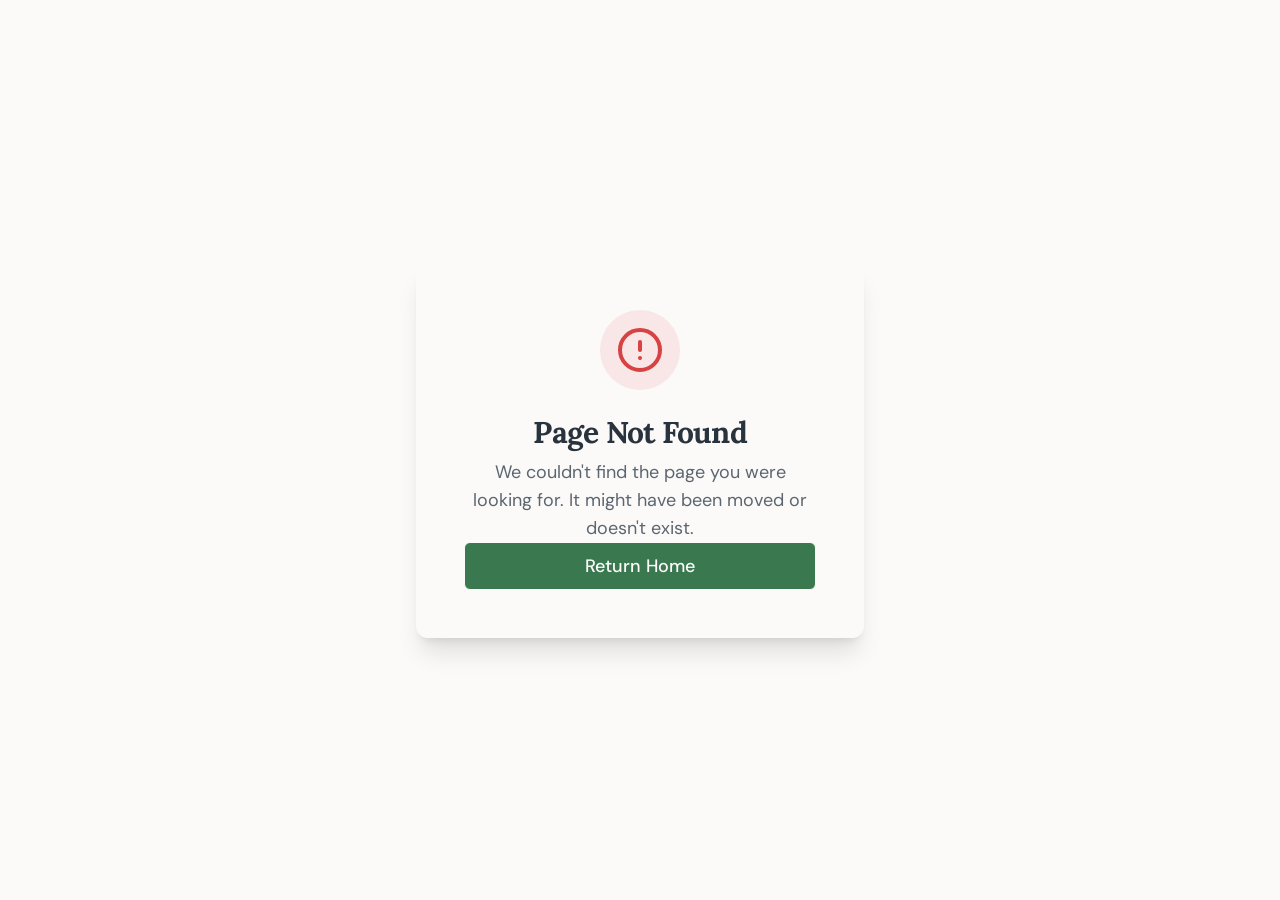
<file: index.html>
<!DOCTYPE html>
<html lang="en">
  <head>
    <meta charset="UTF-8" />
    <meta name="viewport" content="width=device-width, initial-scale=1.0, maximum-scale=1" />
    <title>Rai Helping Hands - Sooke, BC | Vancouver Island</title>
    <meta name="description" content="Rai Helping Hands is a private household company in Sooke, BC helping elderly, single parents, and anyone in need. Elderly care, transportation, grocery delivery, meal preparation, and more at affordable rates." />
    <link rel="icon" type="image/svg+xml" href="/favicon.svg" />
    <link rel="icon" type="image/png" href="/favicon.png" sizes="128x128" />
    <link rel="preconnect" href="https://fonts.googleapis.com">
    <link rel="preconnect" href="https://fonts.gstatic.com" crossorigin>
    <link href="https://fonts.googleapis.com/css2?family=Architects+Daughter&family=DM+Sans:ital,opsz,wght@0,9..40,100..1000;1,9..40,100..1000&family=Fira+Code:wght@300..700&family=Geist+Mono:wght@100..900&family=Geist:wght@100..900&family=IBM+Plex+Mono:ital,wght@0,100;0,200;0,300;0,400;0,500;0,600;0,700;1,100;1,200;1,300;1,400;1,500;1,600;1,700&family=IBM+Plex+Sans:ital,wght@0,100..700;1,100..700&family=Inter:ital,opsz,wght@0,14..32,100..900;1,14..32,100..900&family=JetBrains+Mono:ital,wght@0,100..800;1,100..800&family=Libre+Baskerville:ital,wght@0,400;0,700;1,400&family=Lora:ital,wght@0,400..700;1,400..700&family=Merriweather:ital,opsz,wght@0,18..144,300..900;1,18..144,300..900&family=Montserrat:ital,wght@0,100..900;1,100..900&family=Open+Sans:ital,wght@0,300..800;1,300..800&family=Outfit:wght@100..900&family=Oxanium:wght@200..800&family=Playfair+Display:ital,wght@0,400..900;1,400..900&family=Plus+Jakarta+Sans:ital,wght@0,200..800;1,200..800&family=Poppins:ital,wght@0,100;0,200;0,300;0,400;0,500;0,600;0,700;0,800;0,900;1,100;1,200;1,300;1,400;1,500;1,600;1,700;1,800;1,900&family=Roboto+Mono:ital,wght@0,100..700;1,100..700&family=Roboto:ital,wght@0,100..900;1,100..900&family=Source+Code+Pro:ital,wght@0,200..900;1,200..900&family=Source+Serif+4:ital,opsz,wght@0,8..60,200..900;1,8..60,200..900&family=Space+Grotesk:wght@300..700&family=Space+Mono:ital,wght@0,400;0,700;1,400;1,700&display=swap" rel="stylesheet">
    <script>
      (function() {
        var p = window.location.search.match(/[?&]p=([^&]*)/);
        if (p) {
          window.history.replaceState(null, null,
            decodeURIComponent(p[1]) +
            (window.location.search.match(/[?&]h=([^&]*)/) ? '#' + decodeURIComponent(window.location.search.match(/[?&]h=([^&]*)/)[1]) : '') +
            window.location.hash
          );
        }
      })();
    </script>
    <script type="module" crossorigin src="/assets/index-Dgj1zfbB.js"></script>
    <link rel="stylesheet" crossorigin href="/assets/index-D-sVWIKh.css">
  </head>
  <body>
    <div id="root"></div>
  </body>
</html>
</file>
<file: assets/index-D-sVWIKh.css>
@import"https://fonts.googleapis.com/css2?family=DM+Sans:opsz,wght@9..40,400;500;600;700&family=Lora:ital,wght@0,400;0,500;0,600;0,700;1,400&display=swap";*,:before,:after{--tw-border-spacing-x: 0;--tw-border-spacing-y: 0;--tw-translate-x: 0;--tw-translate-y: 0;--tw-rotate: 0;--tw-skew-x: 0;--tw-skew-y: 0;--tw-scale-x: 1;--tw-scale-y: 1;--tw-pan-x: ;--tw-pan-y: ;--tw-pinch-zoom: ;--tw-scroll-snap-strictness: proximity;--tw-gradient-from-position: ;--tw-gradient-via-position: ;--tw-gradient-to-position: ;--tw-ordinal: ;--tw-slashed-zero: ;--tw-numeric-figure: ;--tw-numeric-spacing: ;--tw-numeric-fraction: ;--tw-ring-inset: ;--tw-ring-offset-width: 0px;--tw-ring-offset-color: #fff;--tw-ring-color: rgb(59 130 246 / .5);--tw-ring-offset-shadow: 0 0 #0000;--tw-ring-shadow: 0 0 #0000;--tw-shadow: 0 0 #0000;--tw-shadow-colored: 0 0 #0000;--tw-blur: ;--tw-brightness: ;--tw-contrast: ;--tw-grayscale: ;--tw-hue-rotate: ;--tw-invert: ;--tw-saturate: ;--tw-sepia: ;--tw-drop-shadow: ;--tw-backdrop-blur: ;--tw-backdrop-brightness: ;--tw-backdrop-contrast: ;--tw-backdrop-grayscale: ;--tw-backdrop-hue-rotate: ;--tw-backdrop-invert: ;--tw-backdrop-opacity: ;--tw-backdrop-saturate: ;--tw-backdrop-sepia: ;--tw-contain-size: ;--tw-contain-layout: ;--tw-contain-paint: ;--tw-contain-style: }::backdrop{--tw-border-spacing-x: 0;--tw-border-spacing-y: 0;--tw-translate-x: 0;--tw-translate-y: 0;--tw-rotate: 0;--tw-skew-x: 0;--tw-skew-y: 0;--tw-scale-x: 1;--tw-scale-y: 1;--tw-pan-x: ;--tw-pan-y: ;--tw-pinch-zoom: ;--tw-scroll-snap-strictness: proximity;--tw-gradient-from-position: ;--tw-gradient-via-position: ;--tw-gradient-to-position: ;--tw-ordinal: ;--tw-slashed-zero: ;--tw-numeric-figure: ;--tw-numeric-spacing: ;--tw-numeric-fraction: ;--tw-ring-inset: ;--tw-ring-offset-width: 0px;--tw-ring-offset-color: #fff;--tw-ring-color: rgb(59 130 246 / .5);--tw-ring-offset-shadow: 0 0 #0000;--tw-ring-shadow: 0 0 #0000;--tw-shadow: 0 0 #0000;--tw-shadow-colored: 0 0 #0000;--tw-blur: ;--tw-brightness: ;--tw-contrast: ;--tw-grayscale: ;--tw-hue-rotate: ;--tw-invert: ;--tw-saturate: ;--tw-sepia: ;--tw-drop-shadow: ;--tw-backdrop-blur: ;--tw-backdrop-brightness: ;--tw-backdrop-contrast: ;--tw-backdrop-grayscale: ;--tw-backdrop-hue-rotate: ;--tw-backdrop-invert: ;--tw-backdrop-opacity: ;--tw-backdrop-saturate: ;--tw-backdrop-sepia: ;--tw-contain-size: ;--tw-contain-layout: ;--tw-contain-paint: ;--tw-contain-style: }*,:before,:after{box-sizing:border-box;border-width:0;border-style:solid;border-color:#e5e7eb}:before,:after{--tw-content: ""}html,:host{line-height:1.5;-webkit-text-size-adjust:100%;-moz-tab-size:4;-o-tab-size:4;tab-size:4;font-family:var(--font-sans);font-feature-settings:normal;font-variation-settings:normal;-webkit-tap-highlight-color:transparent}body{margin:0;line-height:inherit}hr{height:0;color:inherit;border-top-width:1px}abbr:where([title]){-webkit-text-decoration:underline dotted;text-decoration:underline dotted}h1,h2,h3,h4,h5,h6{font-size:inherit;font-weight:inherit}a{color:inherit;text-decoration:inherit}b,strong{font-weight:bolder}code,kbd,samp,pre{font-family:var(--font-mono);font-feature-settings:normal;font-variation-settings:normal;font-size:1em}small{font-size:80%}sub,sup{font-size:75%;line-height:0;position:relative;vertical-align:baseline}sub{bottom:-.25em}sup{top:-.5em}table{text-indent:0;border-color:inherit;border-collapse:collapse}button,input,optgroup,select,textarea{font-family:inherit;font-feature-settings:inherit;font-variation-settings:inherit;font-size:100%;font-weight:inherit;line-height:inherit;letter-spacing:inherit;color:inherit;margin:0;padding:0}button,select{text-transform:none}button,input:where([type=button]),input:where([type=reset]),input:where([type=submit]){-webkit-appearance:button;background-color:transparent;background-image:none}:-moz-focusring{outline:auto}:-moz-ui-invalid{box-shadow:none}progress{vertical-align:baseline}::-webkit-inner-spin-button,::-webkit-outer-spin-button{height:auto}[type=search]{-webkit-appearance:textfield;outline-offset:-2px}::-webkit-search-decoration{-webkit-appearance:none}::-webkit-file-upload-button{-webkit-appearance:button;font:inherit}summary{display:list-item}blockquote,dl,dd,h1,h2,h3,h4,h5,h6,hr,figure,p,pre{margin:0}fieldset{margin:0;padding:0}legend{padding:0}ol,ul,menu{list-style:none;margin:0;padding:0}dialog{padding:0}textarea{resize:vertical}input::-moz-placeholder,textarea::-moz-placeholder{opacity:1;color:#9ca3af}input::placeholder,textarea::placeholder{opacity:1;color:#9ca3af}button,[role=button]{cursor:pointer}:disabled{cursor:default}img,svg,video,canvas,audio,iframe,embed,object{display:block;vertical-align:middle}img,video{max-width:100%;height:auto}[hidden]:where(:not([hidden=until-found])){display:none}*{--tw-border-opacity: 1;border-color:hsl(var(--border) / var(--tw-border-opacity, 1))}body{--tw-bg-opacity: 1;background-color:hsl(var(--background) / var(--tw-bg-opacity, 1));--tw-text-opacity: 1;color:hsl(var(--foreground) / var(--tw-text-opacity, 1));-webkit-font-smoothing:antialiased;-moz-osx-font-smoothing:grayscale;font-family:var(--font-body);font-size:18px;line-height:1.6}h1,h2,h3,h4,h5,h6{font-family:var(--font-display);font-weight:600;letter-spacing:-.025em;--tw-text-opacity: 1;color:hsl(var(--primary) / var(--tw-text-opacity, 1))}h1{font-size:2.25rem;line-height:2.5rem}@media(min-width:768px){h1{font-size:3rem;line-height:1}}@media(min-width:1024px){h1{font-size:3.75rem;line-height:1}}h2{font-size:1.875rem;line-height:2.25rem}@media(min-width:768px){h2{font-size:2.25rem;line-height:2.5rem}}h3{font-size:1.5rem;line-height:2rem}@media(min-width:768px){h3{font-size:1.875rem;line-height:2.25rem}}p{margin-bottom:1rem}.container{width:100%}@media(min-width:640px){.container{max-width:640px}}@media(min-width:768px){.container{max-width:768px}}@media(min-width:1024px){.container{max-width:1024px}}@media(min-width:1280px){.container{max-width:1280px}}@media(min-width:1536px){.container{max-width:1536px}}.sr-only{position:absolute;width:1px;height:1px;padding:0;margin:-1px;overflow:hidden;clip:rect(0,0,0,0);white-space:nowrap;border-width:0}.pointer-events-none{pointer-events:none}.pointer-events-auto{pointer-events:auto}.visible{visibility:visible}.invisible{visibility:hidden}.fixed{position:fixed}.absolute{position:absolute}.relative{position:relative}.sticky{position:sticky}.inset-0{inset:0}.inset-x-0{left:0;right:0}.inset-y-0{top:0;bottom:0}.-bottom-12{bottom:-3rem}.-bottom-8{bottom:-2rem}.-left-12{left:-3rem}.-right-12{right:-3rem}.-right-8{right:-2rem}.-top-12{top:-3rem}.bottom-0{bottom:0}.bottom-10{bottom:2.5rem}.left-0{left:0}.left-1{left:.25rem}.left-1\/2{left:50%}.left-10{left:2.5rem}.left-2{left:.5rem}.left-\[50\%\]{left:50%}.right-0{right:0}.right-1{right:.25rem}.right-10{right:2.5rem}.right-2{right:.5rem}.right-3{right:.75rem}.right-4{right:1rem}.top-0{top:0}.top-1\.5{top:.375rem}.top-1\/2{top:50%}.top-10{top:2.5rem}.top-2{top:.5rem}.top-3\.5{top:.875rem}.top-4{top:1rem}.top-\[1px\]{top:1px}.top-\[50\%\]{top:50%}.top-\[60\%\]{top:60%}.top-full{top:100%}.-z-10{z-index:-10}.z-10{z-index:10}.z-20{z-index:20}.z-50{z-index:50}.z-\[100\]{z-index:100}.z-\[1\]{z-index:1}.-mx-1{margin-left:-.25rem;margin-right:-.25rem}.mx-2{margin-left:.5rem;margin-right:.5rem}.mx-3\.5{margin-left:.875rem;margin-right:.875rem}.mx-auto{margin-left:auto;margin-right:auto}.my-0\.5{margin-top:.125rem;margin-bottom:.125rem}.my-1{margin-top:.25rem;margin-bottom:.25rem}.-mb-16{margin-bottom:-4rem}.-ml-16{margin-left:-4rem}.-ml-4{margin-left:-1rem}.-mr-16{margin-right:-4rem}.-mt-16{margin-top:-4rem}.-mt-20{margin-top:-5rem}.-mt-4{margin-top:-1rem}.mb-1{margin-bottom:.25rem}.mb-10{margin-bottom:2.5rem}.mb-12{margin-bottom:3rem}.mb-16{margin-bottom:4rem}.mb-2{margin-bottom:.5rem}.mb-4{margin-bottom:1rem}.mb-6{margin-bottom:1.5rem}.mb-8{margin-bottom:2rem}.ml-1{margin-left:.25rem}.ml-auto{margin-left:auto}.mr-2{margin-right:.5rem}.mr-3{margin-right:.75rem}.mt-1{margin-top:.25rem}.mt-1\.5{margin-top:.375rem}.mt-12{margin-top:3rem}.mt-16{margin-top:4rem}.mt-2{margin-top:.5rem}.mt-24{margin-top:6rem}.mt-4{margin-top:1rem}.mt-auto{margin-top:auto}.block{display:block}.flex{display:flex}.inline-flex{display:inline-flex}.table{display:table}.grid{display:grid}.hidden{display:none}.aspect-square{aspect-ratio:1 / 1}.aspect-video{aspect-ratio:16 / 9}.size-4{width:1rem;height:1rem}.h-1\.5{height:.375rem}.h-10{height:2.5rem}.h-11{height:2.75rem}.h-12{height:3rem}.h-14{height:3.5rem}.h-16{height:4rem}.h-2{height:.5rem}.h-2\.5{height:.625rem}.h-20{height:5rem}.h-3{height:.75rem}.h-3\.5{height:.875rem}.h-32{height:8rem}.h-4{height:1rem}.h-5{height:1.25rem}.h-6{height:1.5rem}.h-64{height:16rem}.h-7{height:1.75rem}.h-8{height:2rem}.h-9{height:2.25rem}.h-\[1px\]{height:1px}.h-\[var\(--radix-navigation-menu-viewport-height\)\]{height:var(--radix-navigation-menu-viewport-height)}.h-\[var\(--radix-select-trigger-height\)\]{height:var(--radix-select-trigger-height)}.h-auto{height:auto}.h-full{height:100%}.h-px{height:1px}.h-svh{height:100svh}.max-h-\[--radix-context-menu-content-available-height\]{max-height:var(--radix-context-menu-content-available-height)}.max-h-\[--radix-select-content-available-height\]{max-height:var(--radix-select-content-available-height)}.max-h-\[300px\]{max-height:300px}.max-h-\[var\(--radix-dropdown-menu-content-available-height\)\]{max-height:var(--radix-dropdown-menu-content-available-height)}.max-h-screen{max-height:100vh}.min-h-0{min-height:0px}.min-h-10{min-height:2.5rem}.min-h-8{min-height:2rem}.min-h-9{min-height:2.25rem}.min-h-\[160px\]{min-height:160px}.min-h-\[80px\]{min-height:80px}.min-h-screen{min-height:100vh}.min-h-svh{min-height:100svh}.w-0{width:0px}.w-1{width:.25rem}.w-10{width:2.5rem}.w-11{width:2.75rem}.w-12{width:3rem}.w-16{width:4rem}.w-2{width:.5rem}.w-2\.5{width:.625rem}.w-20{width:5rem}.w-3{width:.75rem}.w-3\.5{width:.875rem}.w-3\/4{width:75%}.w-32{width:8rem}.w-4{width:1rem}.w-5{width:1.25rem}.w-6{width:1.5rem}.w-64{width:16rem}.w-7{width:1.75rem}.w-72{width:18rem}.w-8{width:2rem}.w-9{width:2.25rem}.w-\[100px\]{width:100px}.w-\[1px\]{width:1px}.w-\[var\(--sidebar-width\)\]{width:var(--sidebar-width)}.w-auto{width:auto}.w-full{width:100%}.w-max{width:-moz-max-content;width:max-content}.w-px{width:1px}.min-w-0{min-width:0px}.min-w-10{min-width:2.5rem}.min-w-11{min-width:2.75rem}.min-w-5{min-width:1.25rem}.min-w-9{min-width:2.25rem}.min-w-\[12rem\]{min-width:12rem}.min-w-\[8rem\]{min-width:8rem}.min-w-\[var\(--radix-select-trigger-width\)\]{min-width:var(--radix-select-trigger-width)}.max-w-2xl{max-width:42rem}.max-w-3xl{max-width:48rem}.max-w-4xl{max-width:56rem}.max-w-\[var\(--skeleton-width\)\]{max-width:var(--skeleton-width)}.max-w-lg{max-width:32rem}.max-w-max{max-width:-moz-max-content;max-width:max-content}.max-w-md{max-width:28rem}.max-w-sm{max-width:24rem}.flex-1{flex:1 1 0%}.flex-shrink-0,.shrink-0{flex-shrink:0}.flex-grow,.grow{flex-grow:1}.grow-0{flex-grow:0}.basis-full{flex-basis:100%}.caption-bottom{caption-side:bottom}.border-collapse{border-collapse:collapse}.origin-\[--radix-context-menu-content-transform-origin\]{transform-origin:var(--radix-context-menu-content-transform-origin)}.origin-\[--radix-dropdown-menu-content-transform-origin\]{transform-origin:var(--radix-dropdown-menu-content-transform-origin)}.origin-\[--radix-hover-card-content-transform-origin\]{transform-origin:var(--radix-hover-card-content-transform-origin)}.origin-\[--radix-menubar-content-transform-origin\]{transform-origin:var(--radix-menubar-content-transform-origin)}.origin-\[--radix-popover-content-transform-origin\]{transform-origin:var(--radix-popover-content-transform-origin)}.origin-\[--radix-select-content-transform-origin\]{transform-origin:var(--radix-select-content-transform-origin)}.origin-\[--radix-tooltip-content-transform-origin\]{transform-origin:var(--radix-tooltip-content-transform-origin)}.-translate-x-1\/2{--tw-translate-x: -50%;transform:translate(var(--tw-translate-x),var(--tw-translate-y)) rotate(var(--tw-rotate)) skew(var(--tw-skew-x)) skewY(var(--tw-skew-y)) scaleX(var(--tw-scale-x)) scaleY(var(--tw-scale-y))}.-translate-x-px{--tw-translate-x: -1px;transform:translate(var(--tw-translate-x),var(--tw-translate-y)) rotate(var(--tw-rotate)) skew(var(--tw-skew-x)) skewY(var(--tw-skew-y)) scaleX(var(--tw-scale-x)) scaleY(var(--tw-scale-y))}.-translate-y-1\/2{--tw-translate-y: -50%;transform:translate(var(--tw-translate-x),var(--tw-translate-y)) rotate(var(--tw-rotate)) skew(var(--tw-skew-x)) skewY(var(--tw-skew-y)) scaleX(var(--tw-scale-x)) scaleY(var(--tw-scale-y))}.translate-x-\[-50\%\]{--tw-translate-x: -50%;transform:translate(var(--tw-translate-x),var(--tw-translate-y)) rotate(var(--tw-rotate)) skew(var(--tw-skew-x)) skewY(var(--tw-skew-y)) scaleX(var(--tw-scale-x)) scaleY(var(--tw-scale-y))}.translate-x-px{--tw-translate-x: 1px;transform:translate(var(--tw-translate-x),var(--tw-translate-y)) rotate(var(--tw-rotate)) skew(var(--tw-skew-x)) skewY(var(--tw-skew-y)) scaleX(var(--tw-scale-x)) scaleY(var(--tw-scale-y))}.translate-y-\[-50\%\]{--tw-translate-y: -50%;transform:translate(var(--tw-translate-x),var(--tw-translate-y)) rotate(var(--tw-rotate)) skew(var(--tw-skew-x)) skewY(var(--tw-skew-y)) scaleX(var(--tw-scale-x)) scaleY(var(--tw-scale-y))}.rotate-45{--tw-rotate: 45deg;transform:translate(var(--tw-translate-x),var(--tw-translate-y)) rotate(var(--tw-rotate)) skew(var(--tw-skew-x)) skewY(var(--tw-skew-y)) scaleX(var(--tw-scale-x)) scaleY(var(--tw-scale-y))}.rotate-90{--tw-rotate: 90deg;transform:translate(var(--tw-translate-x),var(--tw-translate-y)) rotate(var(--tw-rotate)) skew(var(--tw-skew-x)) skewY(var(--tw-skew-y)) scaleX(var(--tw-scale-x)) scaleY(var(--tw-scale-y))}.transform{transform:translate(var(--tw-translate-x),var(--tw-translate-y)) rotate(var(--tw-rotate)) skew(var(--tw-skew-x)) skewY(var(--tw-skew-y)) scaleX(var(--tw-scale-x)) scaleY(var(--tw-scale-y))}@keyframes pulse{50%{opacity:.5}}.animate-pulse{animation:pulse 2s cubic-bezier(.4,0,.6,1) infinite}.cursor-default{cursor:default}.cursor-pointer{cursor:pointer}.touch-none{touch-action:none}.select-none{-webkit-user-select:none;-moz-user-select:none;user-select:none}.resize-none{resize:none}.list-none{list-style-type:none}.grid-cols-1{grid-template-columns:repeat(1,minmax(0,1fr))}.flex-row{flex-direction:row}.flex-col{flex-direction:column}.flex-col-reverse{flex-direction:column-reverse}.flex-wrap{flex-wrap:wrap}.items-start{align-items:flex-start}.items-end{align-items:flex-end}.items-center{align-items:center}.items-stretch{align-items:stretch}.justify-center{justify-content:center}.justify-between{justify-content:space-between}.gap-1{gap:.25rem}.gap-1\.5{gap:.375rem}.gap-12{gap:3rem}.gap-16{gap:4rem}.gap-2{gap:.5rem}.gap-3{gap:.75rem}.gap-4{gap:1rem}.gap-6{gap:1.5rem}.gap-8{gap:2rem}.space-x-1>:not([hidden])~:not([hidden]){--tw-space-x-reverse: 0;margin-right:calc(.25rem * var(--tw-space-x-reverse));margin-left:calc(.25rem * calc(1 - var(--tw-space-x-reverse)))}.space-x-2>:not([hidden])~:not([hidden]){--tw-space-x-reverse: 0;margin-right:calc(.5rem * var(--tw-space-x-reverse));margin-left:calc(.5rem * calc(1 - var(--tw-space-x-reverse)))}.space-x-3>:not([hidden])~:not([hidden]){--tw-space-x-reverse: 0;margin-right:calc(.75rem * var(--tw-space-x-reverse));margin-left:calc(.75rem * calc(1 - var(--tw-space-x-reverse)))}.space-x-4>:not([hidden])~:not([hidden]){--tw-space-x-reverse: 0;margin-right:calc(1rem * var(--tw-space-x-reverse));margin-left:calc(1rem * calc(1 - var(--tw-space-x-reverse)))}.space-y-1>:not([hidden])~:not([hidden]){--tw-space-y-reverse: 0;margin-top:calc(.25rem * calc(1 - var(--tw-space-y-reverse)));margin-bottom:calc(.25rem * var(--tw-space-y-reverse))}.space-y-1\.5>:not([hidden])~:not([hidden]){--tw-space-y-reverse: 0;margin-top:calc(.375rem * calc(1 - var(--tw-space-y-reverse)));margin-bottom:calc(.375rem * var(--tw-space-y-reverse))}.space-y-2>:not([hidden])~:not([hidden]){--tw-space-y-reverse: 0;margin-top:calc(.5rem * calc(1 - var(--tw-space-y-reverse)));margin-bottom:calc(.5rem * var(--tw-space-y-reverse))}.space-y-3>:not([hidden])~:not([hidden]){--tw-space-y-reverse: 0;margin-top:calc(.75rem * calc(1 - var(--tw-space-y-reverse)));margin-bottom:calc(.75rem * var(--tw-space-y-reverse))}.space-y-4>:not([hidden])~:not([hidden]){--tw-space-y-reverse: 0;margin-top:calc(1rem * calc(1 - var(--tw-space-y-reverse)));margin-bottom:calc(1rem * var(--tw-space-y-reverse))}.space-y-6>:not([hidden])~:not([hidden]){--tw-space-y-reverse: 0;margin-top:calc(1.5rem * calc(1 - var(--tw-space-y-reverse)));margin-bottom:calc(1.5rem * var(--tw-space-y-reverse))}.overflow-auto{overflow:auto}.overflow-hidden{overflow:hidden}.overflow-y-auto{overflow-y:auto}.overflow-x-hidden{overflow-x:hidden}.whitespace-nowrap{white-space:nowrap}.break-words{overflow-wrap:break-word}.break-all{word-break:break-all}.rounded-2xl{border-radius:1rem}.rounded-3xl{border-radius:1.5rem}.rounded-\[2px\]{border-radius:2px}.rounded-\[3rem\]{border-radius:3rem}.rounded-\[inherit\]{border-radius:inherit}.rounded-full{border-radius:9999px}.rounded-lg{border-radius:.5625rem}.rounded-md{border-radius:.375rem}.rounded-sm{border-radius:.1875rem}.rounded-xl{border-radius:.75rem}.rounded-t-\[10px\]{border-top-left-radius:10px;border-top-right-radius:10px}.rounded-tl-sm{border-top-left-radius:.1875rem}.border{border-width:1px}.border-2{border-width:2px}.border-4{border-width:4px}.border-\[1\.5px\]{border-width:1.5px}.border-y{border-top-width:1px;border-bottom-width:1px}.border-b{border-bottom-width:1px}.border-l{border-left-width:1px}.border-r{border-right-width:1px}.border-t{border-top-width:1px}.border-dashed{border-style:dashed}.border-none{border-style:none}.border-\[--color-border\]{border-color:var(--color-border)}.border-accent\/20{border-color:hsl(var(--accent) / .2)}.border-border{--tw-border-opacity: 1;border-color:hsl(var(--border) / var(--tw-border-opacity, 1))}.border-border\/40{border-color:hsl(var(--border) / .4)}.border-border\/50{border-color:hsl(var(--border) / .5)}.border-card-border{--tw-border-opacity: 1;border-color:hsl(var(--card-border) / var(--tw-border-opacity, 1))}.border-destructive{--tw-border-opacity: 1;border-color:hsl(var(--destructive) / var(--tw-border-opacity, 1))}.border-destructive-border{border-color:var(--destructive-border)}.border-destructive\/50{border-color:hsl(var(--destructive) / .5)}.border-green-200{--tw-border-opacity: 1;border-color:rgb(187 247 208 / var(--tw-border-opacity, 1))}.border-input{--tw-border-opacity: 1;border-color:hsl(var(--input) / var(--tw-border-opacity, 1))}.border-primary{--tw-border-opacity: 1;border-color:hsl(var(--primary) / var(--tw-border-opacity, 1))}.border-primary-border{border-color:var(--primary-border)}.border-primary-foreground{--tw-border-opacity: 1;border-color:hsl(var(--primary-foreground) / var(--tw-border-opacity, 1))}.border-primary-foreground\/20{border-color:hsl(var(--primary-foreground) / .2)}.border-primary\/10{border-color:hsl(var(--primary) / .1)}.border-primary\/30{border-color:hsl(var(--primary) / .3)}.border-secondary{--tw-border-opacity: 1;border-color:hsl(var(--secondary) / var(--tw-border-opacity, 1))}.border-secondary-border{border-color:var(--secondary-border)}.border-sidebar-border{--tw-border-opacity: 1;border-color:hsl(var(--sidebar-border) / var(--tw-border-opacity, 1))}.border-transparent{border-color:transparent}.border-l-transparent{border-left-color:transparent}.border-t-transparent{border-top-color:transparent}.bg-\[--color-bg\]{background-color:var(--color-bg)}.bg-accent{--tw-bg-opacity: 1;background-color:hsl(var(--accent) / var(--tw-bg-opacity, 1))}.bg-accent\/10{background-color:hsl(var(--accent) / .1)}.bg-accent\/20{background-color:hsl(var(--accent) / .2)}.bg-background{--tw-bg-opacity: 1;background-color:hsl(var(--background) / var(--tw-bg-opacity, 1))}.bg-background\/95{background-color:hsl(var(--background) / .95)}.bg-black\/80{background-color:#000c}.bg-border{--tw-bg-opacity: 1;background-color:hsl(var(--border) / var(--tw-bg-opacity, 1))}.bg-card{--tw-bg-opacity: 1;background-color:hsl(var(--card) / var(--tw-bg-opacity, 1))}.bg-destructive{--tw-bg-opacity: 1;background-color:hsl(var(--destructive) / var(--tw-bg-opacity, 1))}.bg-destructive\/10{background-color:hsl(var(--destructive) / .1)}.bg-foreground{--tw-bg-opacity: 1;background-color:hsl(var(--foreground) / var(--tw-bg-opacity, 1))}.bg-green-50{--tw-bg-opacity: 1;background-color:rgb(240 253 244 / var(--tw-bg-opacity, 1))}.bg-muted{--tw-bg-opacity: 1;background-color:hsl(var(--muted) / var(--tw-bg-opacity, 1))}.bg-muted\/50{background-color:hsl(var(--muted) / .5)}.bg-popover{--tw-bg-opacity: 1;background-color:hsl(var(--popover) / var(--tw-bg-opacity, 1))}.bg-primary{--tw-bg-opacity: 1;background-color:hsl(var(--primary) / var(--tw-bg-opacity, 1))}.bg-primary\/10{background-color:hsl(var(--primary) / .1)}.bg-primary\/5{background-color:hsl(var(--primary) / .05)}.bg-secondary{--tw-bg-opacity: 1;background-color:hsl(var(--secondary) / var(--tw-bg-opacity, 1))}.bg-secondary\/20{background-color:hsl(var(--secondary) / .2)}.bg-secondary\/30{background-color:hsl(var(--secondary) / .3)}.bg-sidebar{--tw-bg-opacity: 1;background-color:hsl(var(--sidebar) / var(--tw-bg-opacity, 1))}.bg-sidebar-border{--tw-bg-opacity: 1;background-color:hsl(var(--sidebar-border) / var(--tw-bg-opacity, 1))}.bg-transparent{background-color:transparent}.bg-white{--tw-bg-opacity: 1;background-color:rgb(255 255 255 / var(--tw-bg-opacity, 1))}.bg-white\/10{background-color:#ffffff1a}.fill-current{fill:currentColor}.p-0{padding:0}.p-1{padding:.25rem}.p-10{padding:2.5rem}.p-12{padding:3rem}.p-2{padding:.5rem}.p-3{padding:.75rem}.p-4{padding:1rem}.p-6{padding:1.5rem}.p-8{padding:2rem}.p-\[1px\]{padding:1px}.px-1{padding-left:.25rem;padding-right:.25rem}.px-10{padding-left:2.5rem;padding-right:2.5rem}.px-12{padding-left:3rem;padding-right:3rem}.px-2{padding-left:.5rem;padding-right:.5rem}.px-2\.5{padding-left:.625rem;padding-right:.625rem}.px-3{padding-left:.75rem;padding-right:.75rem}.px-4{padding-left:1rem;padding-right:1rem}.px-5{padding-left:1.25rem;padding-right:1.25rem}.px-8{padding-left:2rem;padding-right:2rem}.py-0\.5{padding-top:.125rem;padding-bottom:.125rem}.py-1{padding-top:.25rem;padding-bottom:.25rem}.py-1\.5{padding-top:.375rem;padding-bottom:.375rem}.py-16{padding-top:4rem;padding-bottom:4rem}.py-2{padding-top:.5rem;padding-bottom:.5rem}.py-20{padding-top:5rem;padding-bottom:5rem}.py-24{padding-top:6rem;padding-bottom:6rem}.py-3{padding-top:.75rem;padding-bottom:.75rem}.py-4{padding-top:1rem;padding-bottom:1rem}.py-6{padding-top:1.5rem;padding-bottom:1.5rem}.pb-24{padding-bottom:6rem}.pb-3{padding-bottom:.75rem}.pb-32{padding-bottom:8rem}.pb-4{padding-bottom:1rem}.pb-6{padding-bottom:1.5rem}.pb-8{padding-bottom:2rem}.pl-2\.5{padding-left:.625rem}.pl-4{padding-left:1rem}.pl-8{padding-left:2rem}.pr-2{padding-right:.5rem}.pr-2\.5{padding-right:.625rem}.pr-8{padding-right:2rem}.pt-0{padding-top:0}.pt-1{padding-top:.25rem}.pt-16{padding-top:4rem}.pt-2{padding-top:.5rem}.pt-24{padding-top:6rem}.pt-3{padding-top:.75rem}.pt-4{padding-top:1rem}.pt-6{padding-top:1.5rem}.pt-8{padding-top:2rem}.text-left{text-align:left}.text-center{text-align:center}.align-middle{vertical-align:middle}.font-mono{font-family:var(--font-mono)}.text-2xl{font-size:1.5rem;line-height:2rem}.text-3xl{font-size:1.875rem;line-height:2.25rem}.text-4xl{font-size:2.25rem;line-height:2.5rem}.text-5xl{font-size:3rem;line-height:1}.text-\[0\.8rem\]{font-size:.8rem}.text-base{font-size:1rem;line-height:1.5rem}.text-lg{font-size:1.125rem;line-height:1.75rem}.text-sm{font-size:.875rem;line-height:1.25rem}.text-xl{font-size:1.25rem;line-height:1.75rem}.text-xs{font-size:.75rem;line-height:1rem}.font-bold{font-weight:700}.font-medium{font-weight:500}.font-normal{font-weight:400}.font-semibold{font-weight:600}.italic{font-style:italic}.tabular-nums{--tw-numeric-spacing: tabular-nums;font-variant-numeric:var(--tw-ordinal) var(--tw-slashed-zero) var(--tw-numeric-figure) var(--tw-numeric-spacing) var(--tw-numeric-fraction)}.leading-\[1\.1\]{line-height:1.1}.leading-none{line-height:1}.leading-relaxed{line-height:1.625}.tracking-tight{letter-spacing:-.025em}.tracking-widest{letter-spacing:.1em}.text-accent{--tw-text-opacity: 1;color:hsl(var(--accent) / var(--tw-text-opacity, 1))}.text-accent-foreground{--tw-text-opacity: 1;color:hsl(var(--accent-foreground) / var(--tw-text-opacity, 1))}.text-card-foreground{--tw-text-opacity: 1;color:hsl(var(--card-foreground) / var(--tw-text-opacity, 1))}.text-current{color:currentColor}.text-destructive{--tw-text-opacity: 1;color:hsl(var(--destructive) / var(--tw-text-opacity, 1))}.text-destructive-foreground{--tw-text-opacity: 1;color:hsl(var(--destructive-foreground) / var(--tw-text-opacity, 1))}.text-foreground{--tw-text-opacity: 1;color:hsl(var(--foreground) / var(--tw-text-opacity, 1))}.text-foreground\/50{color:hsl(var(--foreground) / .5)}.text-foreground\/80{color:hsl(var(--foreground) / .8)}.text-green-600{--tw-text-opacity: 1;color:rgb(22 163 74 / var(--tw-text-opacity, 1))}.text-green-700{--tw-text-opacity: 1;color:rgb(21 128 61 / var(--tw-text-opacity, 1))}.text-green-800{--tw-text-opacity: 1;color:rgb(22 101 52 / var(--tw-text-opacity, 1))}.text-muted-foreground{--tw-text-opacity: 1;color:hsl(var(--muted-foreground) / var(--tw-text-opacity, 1))}.text-popover-foreground{--tw-text-opacity: 1;color:hsl(var(--popover-foreground) / var(--tw-text-opacity, 1))}.text-primary{--tw-text-opacity: 1;color:hsl(var(--primary) / var(--tw-text-opacity, 1))}.text-primary-foreground{--tw-text-opacity: 1;color:hsl(var(--primary-foreground) / var(--tw-text-opacity, 1))}.text-primary-foreground\/60{color:hsl(var(--primary-foreground) / .6)}.text-primary-foreground\/70{color:hsl(var(--primary-foreground) / .7)}.text-primary-foreground\/80{color:hsl(var(--primary-foreground) / .8)}.text-primary-foreground\/90{color:hsl(var(--primary-foreground) / .9)}.text-secondary-foreground{--tw-text-opacity: 1;color:hsl(var(--secondary-foreground) / var(--tw-text-opacity, 1))}.text-sidebar-foreground{--tw-text-opacity: 1;color:hsl(var(--sidebar-foreground) / var(--tw-text-opacity, 1))}.text-sidebar-foreground\/70{color:hsl(var(--sidebar-foreground) / .7)}.text-white{--tw-text-opacity: 1;color:rgb(255 255 255 / var(--tw-text-opacity, 1))}.opacity-0{opacity:0}.opacity-10{opacity:.1}.opacity-50{opacity:.5}.opacity-60{opacity:.6}.opacity-70{opacity:.7}.opacity-90{opacity:.9}.shadow-2xl{--tw-shadow: 0 25px 50px -12px rgb(0 0 0 / .25);--tw-shadow-colored: 0 25px 50px -12px var(--tw-shadow-color);box-shadow:var(--tw-ring-offset-shadow, 0 0 #0000),var(--tw-ring-shadow, 0 0 #0000),var(--tw-shadow)}.shadow-\[0_0_0_1px_hsl\(var\(--sidebar-border\)\)\]{--tw-shadow: 0 0 0 1px hsl(var(--sidebar-border));--tw-shadow-colored: 0 0 0 1px var(--tw-shadow-color);box-shadow:var(--tw-ring-offset-shadow, 0 0 #0000),var(--tw-ring-shadow, 0 0 #0000),var(--tw-shadow)}.shadow-lg{--tw-shadow: 0 10px 15px -3px rgb(0 0 0 / .1), 0 4px 6px -4px rgb(0 0 0 / .1);--tw-shadow-colored: 0 10px 15px -3px var(--tw-shadow-color), 0 4px 6px -4px var(--tw-shadow-color);box-shadow:var(--tw-ring-offset-shadow, 0 0 #0000),var(--tw-ring-shadow, 0 0 #0000),var(--tw-shadow)}.shadow-md{--tw-shadow: 0 4px 6px -1px rgb(0 0 0 / .1), 0 2px 4px -2px rgb(0 0 0 / .1);--tw-shadow-colored: 0 4px 6px -1px var(--tw-shadow-color), 0 2px 4px -2px var(--tw-shadow-color);box-shadow:var(--tw-ring-offset-shadow, 0 0 #0000),var(--tw-ring-shadow, 0 0 #0000),var(--tw-shadow)}.shadow-none{--tw-shadow: 0 0 #0000;--tw-shadow-colored: 0 0 #0000;box-shadow:var(--tw-ring-offset-shadow, 0 0 #0000),var(--tw-ring-shadow, 0 0 #0000),var(--tw-shadow)}.shadow-sm{--tw-shadow: 0 1px 2px 0 rgb(0 0 0 / .05);--tw-shadow-colored: 0 1px 2px 0 var(--tw-shadow-color);box-shadow:var(--tw-ring-offset-shadow, 0 0 #0000),var(--tw-ring-shadow, 0 0 #0000),var(--tw-shadow)}.shadow-xl{--tw-shadow: 0 20px 25px -5px rgb(0 0 0 / .1), 0 8px 10px -6px rgb(0 0 0 / .1);--tw-shadow-colored: 0 20px 25px -5px var(--tw-shadow-color), 0 8px 10px -6px var(--tw-shadow-color);box-shadow:var(--tw-ring-offset-shadow, 0 0 #0000),var(--tw-ring-shadow, 0 0 #0000),var(--tw-shadow)}.outline-none{outline:2px solid transparent;outline-offset:2px}.outline{outline-style:solid}.outline-2{outline-width:2px}.outline-offset-2{outline-offset:2px}.outline-transparent{outline-color:transparent}.ring-0{--tw-ring-offset-shadow: var(--tw-ring-inset) 0 0 0 var(--tw-ring-offset-width) var(--tw-ring-offset-color);--tw-ring-shadow: var(--tw-ring-inset) 0 0 0 calc(0px + var(--tw-ring-offset-width)) var(--tw-ring-color);box-shadow:var(--tw-ring-offset-shadow),var(--tw-ring-shadow),var(--tw-shadow, 0 0 #0000)}.ring-2{--tw-ring-offset-shadow: var(--tw-ring-inset) 0 0 0 var(--tw-ring-offset-width) var(--tw-ring-offset-color);--tw-ring-shadow: var(--tw-ring-inset) 0 0 0 calc(2px + var(--tw-ring-offset-width)) var(--tw-ring-color);box-shadow:var(--tw-ring-offset-shadow),var(--tw-ring-shadow),var(--tw-shadow, 0 0 #0000)}.ring-primary\/20{--tw-ring-color: hsl(var(--primary) / .2)}.ring-ring{--tw-ring-opacity: 1;--tw-ring-color: hsl(var(--ring) / var(--tw-ring-opacity, 1))}.ring-sidebar-ring{--tw-ring-opacity: 1;--tw-ring-color: hsl(var(--sidebar-ring) / var(--tw-ring-opacity, 1))}.ring-offset-background{--tw-ring-offset-color: hsl(var(--background) / 1)}.blur-3xl{--tw-blur: blur(64px);filter:var(--tw-blur) var(--tw-brightness) var(--tw-contrast) var(--tw-grayscale) var(--tw-hue-rotate) var(--tw-invert) var(--tw-saturate) var(--tw-sepia) var(--tw-drop-shadow)}.filter{filter:var(--tw-blur) var(--tw-brightness) var(--tw-contrast) var(--tw-grayscale) var(--tw-hue-rotate) var(--tw-invert) var(--tw-saturate) var(--tw-sepia) var(--tw-drop-shadow)}.backdrop-blur{--tw-backdrop-blur: blur(8px);-webkit-backdrop-filter:var(--tw-backdrop-blur) var(--tw-backdrop-brightness) var(--tw-backdrop-contrast) var(--tw-backdrop-grayscale) var(--tw-backdrop-hue-rotate) var(--tw-backdrop-invert) var(--tw-backdrop-opacity) var(--tw-backdrop-saturate) var(--tw-backdrop-sepia);backdrop-filter:var(--tw-backdrop-blur) var(--tw-backdrop-brightness) var(--tw-backdrop-contrast) var(--tw-backdrop-grayscale) var(--tw-backdrop-hue-rotate) var(--tw-backdrop-invert) var(--tw-backdrop-opacity) var(--tw-backdrop-saturate) var(--tw-backdrop-sepia)}.backdrop-filter{-webkit-backdrop-filter:var(--tw-backdrop-blur) var(--tw-backdrop-brightness) var(--tw-backdrop-contrast) var(--tw-backdrop-grayscale) var(--tw-backdrop-hue-rotate) var(--tw-backdrop-invert) var(--tw-backdrop-opacity) var(--tw-backdrop-saturate) var(--tw-backdrop-sepia);backdrop-filter:var(--tw-backdrop-blur) var(--tw-backdrop-brightness) var(--tw-backdrop-contrast) var(--tw-backdrop-grayscale) var(--tw-backdrop-hue-rotate) var(--tw-backdrop-invert) var(--tw-backdrop-opacity) var(--tw-backdrop-saturate) var(--tw-backdrop-sepia)}.transition{transition-property:color,background-color,border-color,text-decoration-color,fill,stroke,opacity,box-shadow,transform,filter,backdrop-filter;transition-timing-function:cubic-bezier(.4,0,.2,1);transition-duration:.15s}.transition-\[left\,right\,width\]{transition-property:left,right,width;transition-timing-function:cubic-bezier(.4,0,.2,1);transition-duration:.15s}.transition-\[margin\,opacity\]{transition-property:margin,opacity;transition-timing-function:cubic-bezier(.4,0,.2,1);transition-duration:.15s}.transition-\[width\,height\,padding\]{transition-property:width,height,padding;transition-timing-function:cubic-bezier(.4,0,.2,1);transition-duration:.15s}.transition-\[width\]{transition-property:width;transition-timing-function:cubic-bezier(.4,0,.2,1);transition-duration:.15s}.transition-all{transition-property:all;transition-timing-function:cubic-bezier(.4,0,.2,1);transition-duration:.15s}.transition-colors{transition-property:color,background-color,border-color,text-decoration-color,fill,stroke;transition-timing-function:cubic-bezier(.4,0,.2,1);transition-duration:.15s}.transition-opacity{transition-property:opacity;transition-timing-function:cubic-bezier(.4,0,.2,1);transition-duration:.15s}.transition-transform{transition-property:transform;transition-timing-function:cubic-bezier(.4,0,.2,1);transition-duration:.15s}.duration-1000{transition-duration:1s}.duration-200{transition-duration:.2s}.duration-300{transition-duration:.3s}.ease-in-out{transition-timing-function:cubic-bezier(.4,0,.2,1)}.ease-linear{transition-timing-function:linear}@keyframes enter{0%{opacity:var(--tw-enter-opacity, 1);transform:translate3d(var(--tw-enter-translate-x, 0),var(--tw-enter-translate-y, 0),0) scale3d(var(--tw-enter-scale, 1),var(--tw-enter-scale, 1),var(--tw-enter-scale, 1)) rotate(var(--tw-enter-rotate, 0))}}@keyframes exit{to{opacity:var(--tw-exit-opacity, 1);transform:translate3d(var(--tw-exit-translate-x, 0),var(--tw-exit-translate-y, 0),0) scale3d(var(--tw-exit-scale, 1),var(--tw-exit-scale, 1),var(--tw-exit-scale, 1)) rotate(var(--tw-exit-rotate, 0))}}.animate-in{animation-name:enter;animation-duration:.15s;--tw-enter-opacity: initial;--tw-enter-scale: initial;--tw-enter-rotate: initial;--tw-enter-translate-x: initial;--tw-enter-translate-y: initial}.fade-in-0{--tw-enter-opacity: 0}.fade-in-80{--tw-enter-opacity: .8}.zoom-in-95{--tw-enter-scale: .95}.duration-1000{animation-duration:1s}.duration-200{animation-duration:.2s}.duration-300{animation-duration:.3s}.ease-in-out{animation-timing-function:cubic-bezier(.4,0,.2,1)}.ease-linear{animation-timing-function:linear}.\[border-color\:var\(--badge-outline\)\]{border-color:var(--badge-outline)}.\[border-color\:var\(--button-outline\)\]{border-color:var(--button-outline)}:root{--font-body: "DM Sans", sans-serif;--font-display: "Lora", serif;--background: 40 20% 98%;--foreground: 210 20% 20%;--primary: 140 35% 35%;--primary-foreground: 40 20% 98%;--secondary: 40 15% 92%;--secondary-foreground: 210 20% 20%;--muted: 140 10% 94%;--muted-foreground: 210 10% 40%;--accent: 15 65% 60%;--accent-foreground: 40 20% 98%;--destructive: 0 65% 55%;--destructive-foreground: 40 20% 98%;--border: 140 15% 85%;--input: 140 15% 85%;--ring: 140 35% 35%;--radius: .75rem}.dark{--background: 140 40% 8%;--foreground: 40 20% 95%;--primary: 140 35% 45%;--primary-foreground: 40 20% 98%;--secondary: 140 25% 15%;--secondary-foreground: 40 20% 95%;--muted: 140 25% 15%;--muted-foreground: 140 10% 65%;--accent: 15 65% 65%;--accent-foreground: 40 20% 98%;--destructive: 0 62% 30%;--destructive-foreground: 0 85% 95%;--border: 140 25% 20%;--input: 140 25% 20%;--ring: 140 35% 45%}.font-display{font-family:var(--font-display)}.font-body{font-family:var(--font-body)}:focus-visible{outline:2px solid transparent;outline-offset:2px;--tw-ring-offset-shadow: var(--tw-ring-inset) 0 0 0 var(--tw-ring-offset-width) var(--tw-ring-offset-color);--tw-ring-shadow: var(--tw-ring-inset) 0 0 0 calc(2px + var(--tw-ring-offset-width)) var(--tw-ring-color);box-shadow:var(--tw-ring-offset-shadow),var(--tw-ring-shadow),var(--tw-shadow, 0 0 #0000);--tw-ring-opacity: 1;--tw-ring-color: hsl(var(--accent) / var(--tw-ring-opacity, 1));--tw-ring-offset-width: 2px;--tw-ring-offset-color: hsl(var(--background) / 1)}.file\:border-0::file-selector-button{border-width:0px}.file\:bg-transparent::file-selector-button{background-color:transparent}.file\:text-sm::file-selector-button{font-size:.875rem;line-height:1.25rem}.file\:font-medium::file-selector-button{font-weight:500}.file\:text-foreground::file-selector-button{--tw-text-opacity: 1;color:hsl(var(--foreground) / var(--tw-text-opacity, 1))}.placeholder\:text-muted-foreground::-moz-placeholder{--tw-text-opacity: 1;color:hsl(var(--muted-foreground) / var(--tw-text-opacity, 1))}.placeholder\:text-muted-foreground::placeholder{--tw-text-opacity: 1;color:hsl(var(--muted-foreground) / var(--tw-text-opacity, 1))}.after\:pointer-events-none:after{content:var(--tw-content);pointer-events:none}.after\:absolute:after{content:var(--tw-content);position:absolute}.after\:-inset-2:after{content:var(--tw-content);inset:-.5rem}.after\:inset-0:after{content:var(--tw-content);inset:0}.after\:inset-y-0:after{content:var(--tw-content);top:0;bottom:0}.after\:bottom-0:after{content:var(--tw-content);bottom:0}.after\:left-0:after{content:var(--tw-content);left:0}.after\:left-1\/2:after{content:var(--tw-content);left:50%}.after\:block:after{content:var(--tw-content);display:block}.after\:h-0\.5:after{content:var(--tw-content);height:.125rem}.after\:w-1:after{content:var(--tw-content);width:.25rem}.after\:w-\[2px\]:after{content:var(--tw-content);width:2px}.after\:w-full:after{content:var(--tw-content);width:100%}.after\:-translate-x-1\/2:after{content:var(--tw-content);--tw-translate-x: -50%;transform:translate(var(--tw-translate-x),var(--tw-translate-y)) rotate(var(--tw-rotate)) skew(var(--tw-skew-x)) skewY(var(--tw-skew-y)) scaleX(var(--tw-scale-x)) scaleY(var(--tw-scale-y))}.after\:rounded-full:after{content:var(--tw-content);border-radius:9999px}.after\:border:after{content:var(--tw-content);border-width:1px}.after\:border-black\/10:after{content:var(--tw-content);border-color:#0000001a}.after\:bg-accent:after{content:var(--tw-content);--tw-bg-opacity: 1;background-color:hsl(var(--accent) / var(--tw-bg-opacity, 1))}.after\:content-\[\'\'\]:after{--tw-content: "";content:var(--tw-content)}.first\:rounded-l-md:first-child{border-top-left-radius:.375rem;border-bottom-left-radius:.375rem}.first\:border-l:first-child{border-left-width:1px}.last\:rounded-r-md:last-child{border-top-right-radius:.375rem;border-bottom-right-radius:.375rem}.focus-within\:relative:focus-within{position:relative}.focus-within\:z-20:focus-within{z-index:20}.hover\:-translate-y-1:hover{--tw-translate-y: -.25rem;transform:translate(var(--tw-translate-x),var(--tw-translate-y)) rotate(var(--tw-rotate)) skew(var(--tw-skew-x)) skewY(var(--tw-skew-y)) scaleX(var(--tw-scale-x)) scaleY(var(--tw-scale-y))}.hover\:border-primary\/20:hover{border-color:hsl(var(--primary) / .2)}.hover\:border-primary\/30:hover{border-color:hsl(var(--primary) / .3)}.hover\:bg-accent:hover{--tw-bg-opacity: 1;background-color:hsl(var(--accent) / var(--tw-bg-opacity, 1))}.hover\:bg-accent\/90:hover{background-color:hsl(var(--accent) / .9)}.hover\:bg-muted:hover{--tw-bg-opacity: 1;background-color:hsl(var(--muted) / var(--tw-bg-opacity, 1))}.hover\:bg-muted\/50:hover{background-color:hsl(var(--muted) / .5)}.hover\:bg-primary:hover{--tw-bg-opacity: 1;background-color:hsl(var(--primary) / var(--tw-bg-opacity, 1))}.hover\:bg-primary-foreground\/10:hover{background-color:hsl(var(--primary-foreground) / .1)}.hover\:bg-primary\/5:hover{background-color:hsl(var(--primary) / .05)}.hover\:bg-primary\/90:hover{background-color:hsl(var(--primary) / .9)}.hover\:bg-secondary:hover{--tw-bg-opacity: 1;background-color:hsl(var(--secondary) / var(--tw-bg-opacity, 1))}.hover\:bg-sidebar-accent:hover{--tw-bg-opacity: 1;background-color:hsl(var(--sidebar-accent) / var(--tw-bg-opacity, 1))}.hover\:bg-white\/90:hover{background-color:#ffffffe6}.hover\:text-accent:hover{--tw-text-opacity: 1;color:hsl(var(--accent) / var(--tw-text-opacity, 1))}.hover\:text-accent-foreground:hover{--tw-text-opacity: 1;color:hsl(var(--accent-foreground) / var(--tw-text-opacity, 1))}.hover\:text-foreground:hover{--tw-text-opacity: 1;color:hsl(var(--foreground) / var(--tw-text-opacity, 1))}.hover\:text-muted-foreground:hover{--tw-text-opacity: 1;color:hsl(var(--muted-foreground) / var(--tw-text-opacity, 1))}.hover\:text-primary-foreground:hover{--tw-text-opacity: 1;color:hsl(var(--primary-foreground) / var(--tw-text-opacity, 1))}.hover\:text-sidebar-accent-foreground:hover{--tw-text-opacity: 1;color:hsl(var(--sidebar-accent-foreground) / var(--tw-text-opacity, 1))}.hover\:underline:hover{text-decoration-line:underline}.hover\:opacity-100:hover{opacity:1}.hover\:shadow-\[0_0_0_1px_hsl\(var\(--sidebar-accent\)\)\]:hover{--tw-shadow: 0 0 0 1px hsl(var(--sidebar-accent));--tw-shadow-colored: 0 0 0 1px var(--tw-shadow-color);box-shadow:var(--tw-ring-offset-shadow, 0 0 #0000),var(--tw-ring-shadow, 0 0 #0000),var(--tw-shadow)}.hover\:shadow-lg:hover{--tw-shadow: 0 10px 15px -3px rgb(0 0 0 / .1), 0 4px 6px -4px rgb(0 0 0 / .1);--tw-shadow-colored: 0 10px 15px -3px var(--tw-shadow-color), 0 4px 6px -4px var(--tw-shadow-color);box-shadow:var(--tw-ring-offset-shadow, 0 0 #0000),var(--tw-ring-shadow, 0 0 #0000),var(--tw-shadow)}.hover\:shadow-xl:hover{--tw-shadow: 0 20px 25px -5px rgb(0 0 0 / .1), 0 8px 10px -6px rgb(0 0 0 / .1);--tw-shadow-colored: 0 20px 25px -5px var(--tw-shadow-color), 0 8px 10px -6px var(--tw-shadow-color);box-shadow:var(--tw-ring-offset-shadow, 0 0 #0000),var(--tw-ring-shadow, 0 0 #0000),var(--tw-shadow)}.hover\:after\:bg-sidebar-border:hover:after{content:var(--tw-content);--tw-bg-opacity: 1;background-color:hsl(var(--sidebar-border) / var(--tw-bg-opacity, 1))}.focus\:border-primary:focus{--tw-border-opacity: 1;border-color:hsl(var(--primary) / var(--tw-border-opacity, 1))}.focus\:bg-accent:focus{--tw-bg-opacity: 1;background-color:hsl(var(--accent) / var(--tw-bg-opacity, 1))}.focus\:bg-primary:focus{--tw-bg-opacity: 1;background-color:hsl(var(--primary) / var(--tw-bg-opacity, 1))}.focus\:text-accent-foreground:focus{--tw-text-opacity: 1;color:hsl(var(--accent-foreground) / var(--tw-text-opacity, 1))}.focus\:text-primary-foreground:focus{--tw-text-opacity: 1;color:hsl(var(--primary-foreground) / var(--tw-text-opacity, 1))}.focus\:opacity-100:focus{opacity:1}.focus\:outline-none:focus{outline:2px solid transparent;outline-offset:2px}.focus\:ring-2:focus{--tw-ring-offset-shadow: var(--tw-ring-inset) 0 0 0 var(--tw-ring-offset-width) var(--tw-ring-offset-color);--tw-ring-shadow: var(--tw-ring-inset) 0 0 0 calc(2px + var(--tw-ring-offset-width)) var(--tw-ring-color);box-shadow:var(--tw-ring-offset-shadow),var(--tw-ring-shadow),var(--tw-shadow, 0 0 #0000)}.focus\:ring-inset:focus{--tw-ring-inset: inset}.focus\:ring-primary:focus{--tw-ring-opacity: 1;--tw-ring-color: hsl(var(--primary) / var(--tw-ring-opacity, 1))}.focus\:ring-ring:focus{--tw-ring-opacity: 1;--tw-ring-color: hsl(var(--ring) / var(--tw-ring-opacity, 1))}.focus\:ring-offset-2:focus{--tw-ring-offset-width: 2px}.focus-visible\:outline-none:focus-visible{outline:2px solid transparent;outline-offset:2px}.focus-visible\:ring-1:focus-visible{--tw-ring-offset-shadow: var(--tw-ring-inset) 0 0 0 var(--tw-ring-offset-width) var(--tw-ring-offset-color);--tw-ring-shadow: var(--tw-ring-inset) 0 0 0 calc(1px + var(--tw-ring-offset-width)) var(--tw-ring-color);box-shadow:var(--tw-ring-offset-shadow),var(--tw-ring-shadow),var(--tw-shadow, 0 0 #0000)}.focus-visible\:ring-2:focus-visible{--tw-ring-offset-shadow: var(--tw-ring-inset) 0 0 0 var(--tw-ring-offset-width) var(--tw-ring-offset-color);--tw-ring-shadow: var(--tw-ring-inset) 0 0 0 calc(2px + var(--tw-ring-offset-width)) var(--tw-ring-color);box-shadow:var(--tw-ring-offset-shadow),var(--tw-ring-shadow),var(--tw-shadow, 0 0 #0000)}.focus-visible\:ring-ring:focus-visible{--tw-ring-opacity: 1;--tw-ring-color: hsl(var(--ring) / var(--tw-ring-opacity, 1))}.focus-visible\:ring-offset-1:focus-visible{--tw-ring-offset-width: 1px}.focus-visible\:ring-offset-2:focus-visible{--tw-ring-offset-width: 2px}.focus-visible\:ring-offset-background:focus-visible{--tw-ring-offset-color: hsl(var(--background) / 1)}.active\:bg-sidebar-accent:active{--tw-bg-opacity: 1;background-color:hsl(var(--sidebar-accent) / var(--tw-bg-opacity, 1))}.active\:text-sidebar-accent-foreground:active{--tw-text-opacity: 1;color:hsl(var(--sidebar-accent-foreground) / var(--tw-text-opacity, 1))}.active\:shadow-none:active{--tw-shadow: 0 0 #0000;--tw-shadow-colored: 0 0 #0000;box-shadow:var(--tw-ring-offset-shadow, 0 0 #0000),var(--tw-ring-shadow, 0 0 #0000),var(--tw-shadow)}.disabled\:pointer-events-none:disabled{pointer-events:none}.disabled\:cursor-not-allowed:disabled{cursor:not-allowed}.disabled\:opacity-50:disabled{opacity:.5}.group\/menu-item:focus-within .group-focus-within\/menu-item\:opacity-100{opacity:1}.group:hover .group-hover\:bg-primary\/20{background-color:hsl(var(--primary) / .2)}.group\/menu-item:hover .group-hover\/menu-item\:opacity-100,.group:hover .group-hover\:opacity-100{opacity:1}.group.destructive .group-\[\.destructive\]\:border-muted\/40{border-color:hsl(var(--muted) / .4)}.group.destructive .group-\[\.destructive\]\:text-red-300{--tw-text-opacity: 1;color:rgb(252 165 165 / var(--tw-text-opacity, 1))}.group.destructive .group-\[\.destructive\]\:hover\:border-destructive\/30:hover{border-color:hsl(var(--destructive) / .3)}.group.destructive .group-\[\.destructive\]\:hover\:bg-destructive:hover{--tw-bg-opacity: 1;background-color:hsl(var(--destructive) / var(--tw-bg-opacity, 1))}.group.destructive .group-\[\.destructive\]\:hover\:text-destructive-foreground:hover{--tw-text-opacity: 1;color:hsl(var(--destructive-foreground) / var(--tw-text-opacity, 1))}.group.destructive .group-\[\.destructive\]\:hover\:text-red-50:hover{--tw-text-opacity: 1;color:rgb(254 242 242 / var(--tw-text-opacity, 1))}.group.destructive .group-\[\.destructive\]\:focus\:ring-destructive:focus{--tw-ring-opacity: 1;--tw-ring-color: hsl(var(--destructive) / var(--tw-ring-opacity, 1))}.group.destructive .group-\[\.destructive\]\:focus\:ring-red-400:focus{--tw-ring-opacity: 1;--tw-ring-color: rgb(248 113 113 / var(--tw-ring-opacity, 1))}.group.destructive .group-\[\.destructive\]\:focus\:ring-offset-red-600:focus{--tw-ring-offset-color: #dc2626}.peer\/menu-button:hover~.peer-hover\/menu-button\:text-sidebar-accent-foreground{--tw-text-opacity: 1;color:hsl(var(--sidebar-accent-foreground) / var(--tw-text-opacity, 1))}.peer:disabled~.peer-disabled\:cursor-not-allowed{cursor:not-allowed}.peer:disabled~.peer-disabled\:opacity-70{opacity:.7}.has-\[\:disabled\]\:opacity-50:has(:disabled){opacity:.5}.aria-disabled\:pointer-events-none[aria-disabled=true]{pointer-events:none}.aria-disabled\:opacity-50[aria-disabled=true]{opacity:.5}.aria-selected\:bg-accent[aria-selected=true]{--tw-bg-opacity: 1;background-color:hsl(var(--accent) / var(--tw-bg-opacity, 1))}.aria-selected\:bg-accent\/50[aria-selected=true]{background-color:hsl(var(--accent) / .5)}.aria-selected\:text-accent-foreground[aria-selected=true]{--tw-text-opacity: 1;color:hsl(var(--accent-foreground) / var(--tw-text-opacity, 1))}.aria-selected\:text-muted-foreground[aria-selected=true]{--tw-text-opacity: 1;color:hsl(var(--muted-foreground) / var(--tw-text-opacity, 1))}.aria-selected\:opacity-100[aria-selected=true]{opacity:1}.data-\[disabled\=true\]\:pointer-events-none[data-disabled=true],.data-\[disabled\]\:pointer-events-none[data-disabled]{pointer-events:none}.data-\[panel-group-direction\=vertical\]\:h-px[data-panel-group-direction=vertical]{height:1px}.data-\[panel-group-direction\=vertical\]\:w-full[data-panel-group-direction=vertical]{width:100%}.data-\[side\=bottom\]\:translate-y-1[data-side=bottom]{--tw-translate-y: .25rem;transform:translate(var(--tw-translate-x),var(--tw-translate-y)) rotate(var(--tw-rotate)) skew(var(--tw-skew-x)) skewY(var(--tw-skew-y)) scaleX(var(--tw-scale-x)) scaleY(var(--tw-scale-y))}.data-\[side\=left\]\:-translate-x-1[data-side=left]{--tw-translate-x: -.25rem;transform:translate(var(--tw-translate-x),var(--tw-translate-y)) rotate(var(--tw-rotate)) skew(var(--tw-skew-x)) skewY(var(--tw-skew-y)) scaleX(var(--tw-scale-x)) scaleY(var(--tw-scale-y))}.data-\[side\=right\]\:translate-x-1[data-side=right]{--tw-translate-x: .25rem;transform:translate(var(--tw-translate-x),var(--tw-translate-y)) rotate(var(--tw-rotate)) skew(var(--tw-skew-x)) skewY(var(--tw-skew-y)) scaleX(var(--tw-scale-x)) scaleY(var(--tw-scale-y))}.data-\[side\=top\]\:-translate-y-1[data-side=top]{--tw-translate-y: -.25rem;transform:translate(var(--tw-translate-x),var(--tw-translate-y)) rotate(var(--tw-rotate)) skew(var(--tw-skew-x)) skewY(var(--tw-skew-y)) scaleX(var(--tw-scale-x)) scaleY(var(--tw-scale-y))}.data-\[state\=checked\]\:translate-x-5[data-state=checked]{--tw-translate-x: 1.25rem;transform:translate(var(--tw-translate-x),var(--tw-translate-y)) rotate(var(--tw-rotate)) skew(var(--tw-skew-x)) skewY(var(--tw-skew-y)) scaleX(var(--tw-scale-x)) scaleY(var(--tw-scale-y))}.data-\[state\=unchecked\]\:translate-x-0[data-state=unchecked],.data-\[swipe\=cancel\]\:translate-x-0[data-swipe=cancel]{--tw-translate-x: 0px;transform:translate(var(--tw-translate-x),var(--tw-translate-y)) rotate(var(--tw-rotate)) skew(var(--tw-skew-x)) skewY(var(--tw-skew-y)) scaleX(var(--tw-scale-x)) scaleY(var(--tw-scale-y))}.data-\[swipe\=end\]\:translate-x-\[var\(--radix-toast-swipe-end-x\)\][data-swipe=end]{--tw-translate-x: var(--radix-toast-swipe-end-x);transform:translate(var(--tw-translate-x),var(--tw-translate-y)) rotate(var(--tw-rotate)) skew(var(--tw-skew-x)) skewY(var(--tw-skew-y)) scaleX(var(--tw-scale-x)) scaleY(var(--tw-scale-y))}.data-\[swipe\=move\]\:translate-x-\[var\(--radix-toast-swipe-move-x\)\][data-swipe=move]{--tw-translate-x: var(--radix-toast-swipe-move-x);transform:translate(var(--tw-translate-x),var(--tw-translate-y)) rotate(var(--tw-rotate)) skew(var(--tw-skew-x)) skewY(var(--tw-skew-y)) scaleX(var(--tw-scale-x)) scaleY(var(--tw-scale-y))}@keyframes accordion-up{0%{height:var(--radix-accordion-content-height)}to{height:0}}.data-\[state\=closed\]\:animate-accordion-up[data-state=closed]{animation:accordion-up .2s ease-out}@keyframes accordion-down{0%{height:0}to{height:var(--radix-accordion-content-height)}}.data-\[state\=open\]\:animate-accordion-down[data-state=open]{animation:accordion-down .2s ease-out}.data-\[panel-group-direction\=vertical\]\:flex-col[data-panel-group-direction=vertical]{flex-direction:column}.data-\[active\=true\]\:bg-sidebar-accent[data-active=true]{--tw-bg-opacity: 1;background-color:hsl(var(--sidebar-accent) / var(--tw-bg-opacity, 1))}.data-\[selected\=\'true\'\]\:bg-accent[data-selected=true]{--tw-bg-opacity: 1;background-color:hsl(var(--accent) / var(--tw-bg-opacity, 1))}.data-\[state\=active\]\:bg-background[data-state=active]{--tw-bg-opacity: 1;background-color:hsl(var(--background) / var(--tw-bg-opacity, 1))}.data-\[state\=checked\]\:bg-primary[data-state=checked]{--tw-bg-opacity: 1;background-color:hsl(var(--primary) / var(--tw-bg-opacity, 1))}.data-\[state\=on\]\:bg-accent[data-state=on],.data-\[state\=open\]\:bg-accent[data-state=open]{--tw-bg-opacity: 1;background-color:hsl(var(--accent) / var(--tw-bg-opacity, 1))}.data-\[state\=open\]\:bg-accent\/50[data-state=open]{background-color:hsl(var(--accent) / .5)}.data-\[state\=open\]\:bg-secondary[data-state=open]{--tw-bg-opacity: 1;background-color:hsl(var(--secondary) / var(--tw-bg-opacity, 1))}.data-\[state\=selected\]\:bg-muted[data-state=selected]{--tw-bg-opacity: 1;background-color:hsl(var(--muted) / var(--tw-bg-opacity, 1))}.data-\[state\=unchecked\]\:bg-input[data-state=unchecked]{--tw-bg-opacity: 1;background-color:hsl(var(--input) / var(--tw-bg-opacity, 1))}.data-\[active\=true\]\:font-medium[data-active=true]{font-weight:500}.data-\[active\=true\]\:text-sidebar-accent-foreground[data-active=true]{--tw-text-opacity: 1;color:hsl(var(--sidebar-accent-foreground) / var(--tw-text-opacity, 1))}.data-\[placeholder\]\:text-muted-foreground[data-placeholder]{--tw-text-opacity: 1;color:hsl(var(--muted-foreground) / var(--tw-text-opacity, 1))}.data-\[selected\=true\]\:text-accent-foreground[data-selected=true]{--tw-text-opacity: 1;color:hsl(var(--accent-foreground) / var(--tw-text-opacity, 1))}.data-\[state\=active\]\:text-foreground[data-state=active]{--tw-text-opacity: 1;color:hsl(var(--foreground) / var(--tw-text-opacity, 1))}.data-\[state\=checked\]\:text-primary-foreground[data-state=checked]{--tw-text-opacity: 1;color:hsl(var(--primary-foreground) / var(--tw-text-opacity, 1))}.data-\[state\=on\]\:text-accent-foreground[data-state=on],.data-\[state\=open\]\:text-accent-foreground[data-state=open]{--tw-text-opacity: 1;color:hsl(var(--accent-foreground) / var(--tw-text-opacity, 1))}.data-\[state\=open\]\:text-muted-foreground[data-state=open]{--tw-text-opacity: 1;color:hsl(var(--muted-foreground) / var(--tw-text-opacity, 1))}.data-\[disabled\=true\]\:opacity-50[data-disabled=true],.data-\[disabled\]\:opacity-50[data-disabled]{opacity:.5}.data-\[state\=open\]\:opacity-100[data-state=open]{opacity:1}.data-\[state\=active\]\:shadow-sm[data-state=active]{--tw-shadow: 0 1px 2px 0 rgb(0 0 0 / .05);--tw-shadow-colored: 0 1px 2px 0 var(--tw-shadow-color);box-shadow:var(--tw-ring-offset-shadow, 0 0 #0000),var(--tw-ring-shadow, 0 0 #0000),var(--tw-shadow)}.data-\[swipe\=move\]\:transition-none[data-swipe=move]{transition-property:none}.data-\[state\=closed\]\:duration-300[data-state=closed]{transition-duration:.3s}.data-\[state\=open\]\:duration-500[data-state=open]{transition-duration:.5s}.data-\[motion\^\=from-\]\:animate-in[data-motion^=from-],.data-\[state\=open\]\:animate-in[data-state=open],.data-\[state\=visible\]\:animate-in[data-state=visible]{animation-name:enter;animation-duration:.15s;--tw-enter-opacity: initial;--tw-enter-scale: initial;--tw-enter-rotate: initial;--tw-enter-translate-x: initial;--tw-enter-translate-y: initial}.data-\[motion\^\=to-\]\:animate-out[data-motion^=to-],.data-\[state\=closed\]\:animate-out[data-state=closed],.data-\[state\=hidden\]\:animate-out[data-state=hidden],.data-\[swipe\=end\]\:animate-out[data-swipe=end]{animation-name:exit;animation-duration:.15s;--tw-exit-opacity: initial;--tw-exit-scale: initial;--tw-exit-rotate: initial;--tw-exit-translate-x: initial;--tw-exit-translate-y: initial}.data-\[motion\^\=from-\]\:fade-in[data-motion^=from-]{--tw-enter-opacity: 0}.data-\[motion\^\=to-\]\:fade-out[data-motion^=to-],.data-\[state\=closed\]\:fade-out-0[data-state=closed]{--tw-exit-opacity: 0}.data-\[state\=closed\]\:fade-out-80[data-state=closed]{--tw-exit-opacity: .8}.data-\[state\=hidden\]\:fade-out[data-state=hidden]{--tw-exit-opacity: 0}.data-\[state\=open\]\:fade-in-0[data-state=open],.data-\[state\=visible\]\:fade-in[data-state=visible]{--tw-enter-opacity: 0}.data-\[state\=closed\]\:zoom-out-95[data-state=closed]{--tw-exit-scale: .95}.data-\[state\=open\]\:zoom-in-90[data-state=open]{--tw-enter-scale: .9}.data-\[state\=open\]\:zoom-in-95[data-state=open]{--tw-enter-scale: .95}.data-\[motion\=from-end\]\:slide-in-from-right-52[data-motion=from-end]{--tw-enter-translate-x: 13rem}.data-\[motion\=from-start\]\:slide-in-from-left-52[data-motion=from-start]{--tw-enter-translate-x: -13rem}.data-\[motion\=to-end\]\:slide-out-to-right-52[data-motion=to-end]{--tw-exit-translate-x: 13rem}.data-\[motion\=to-start\]\:slide-out-to-left-52[data-motion=to-start]{--tw-exit-translate-x: -13rem}.data-\[side\=bottom\]\:slide-in-from-top-2[data-side=bottom]{--tw-enter-translate-y: -.5rem}.data-\[side\=left\]\:slide-in-from-right-2[data-side=left]{--tw-enter-translate-x: .5rem}.data-\[side\=right\]\:slide-in-from-left-2[data-side=right]{--tw-enter-translate-x: -.5rem}.data-\[side\=top\]\:slide-in-from-bottom-2[data-side=top]{--tw-enter-translate-y: .5rem}.data-\[state\=closed\]\:slide-out-to-bottom[data-state=closed]{--tw-exit-translate-y: 100%}.data-\[state\=closed\]\:slide-out-to-left[data-state=closed]{--tw-exit-translate-x: -100%}.data-\[state\=closed\]\:slide-out-to-left-1\/2[data-state=closed]{--tw-exit-translate-x: -50%}.data-\[state\=closed\]\:slide-out-to-right[data-state=closed],.data-\[state\=closed\]\:slide-out-to-right-full[data-state=closed]{--tw-exit-translate-x: 100%}.data-\[state\=closed\]\:slide-out-to-top[data-state=closed]{--tw-exit-translate-y: -100%}.data-\[state\=closed\]\:slide-out-to-top-\[48\%\][data-state=closed]{--tw-exit-translate-y: -48%}.data-\[state\=open\]\:slide-in-from-bottom[data-state=open]{--tw-enter-translate-y: 100%}.data-\[state\=open\]\:slide-in-from-left[data-state=open]{--tw-enter-translate-x: -100%}.data-\[state\=open\]\:slide-in-from-left-1\/2[data-state=open]{--tw-enter-translate-x: -50%}.data-\[state\=open\]\:slide-in-from-right[data-state=open]{--tw-enter-translate-x: 100%}.data-\[state\=open\]\:slide-in-from-top[data-state=open]{--tw-enter-translate-y: -100%}.data-\[state\=open\]\:slide-in-from-top-\[48\%\][data-state=open]{--tw-enter-translate-y: -48%}.data-\[state\=open\]\:slide-in-from-top-full[data-state=open]{--tw-enter-translate-y: -100%}.data-\[state\=closed\]\:duration-300[data-state=closed]{animation-duration:.3s}.data-\[state\=open\]\:duration-500[data-state=open]{animation-duration:.5s}.data-\[panel-group-direction\=vertical\]\:after\:left-0[data-panel-group-direction=vertical]:after{content:var(--tw-content);left:0}.data-\[panel-group-direction\=vertical\]\:after\:h-1[data-panel-group-direction=vertical]:after{content:var(--tw-content);height:.25rem}.data-\[panel-group-direction\=vertical\]\:after\:w-full[data-panel-group-direction=vertical]:after{content:var(--tw-content);width:100%}.data-\[panel-group-direction\=vertical\]\:after\:-translate-y-1\/2[data-panel-group-direction=vertical]:after{content:var(--tw-content);--tw-translate-y: -50%;transform:translate(var(--tw-translate-x),var(--tw-translate-y)) rotate(var(--tw-rotate)) skew(var(--tw-skew-x)) skewY(var(--tw-skew-y)) scaleX(var(--tw-scale-x)) scaleY(var(--tw-scale-y))}.data-\[panel-group-direction\=vertical\]\:after\:translate-x-0[data-panel-group-direction=vertical]:after{content:var(--tw-content);--tw-translate-x: 0px;transform:translate(var(--tw-translate-x),var(--tw-translate-y)) rotate(var(--tw-rotate)) skew(var(--tw-skew-x)) skewY(var(--tw-skew-y)) scaleX(var(--tw-scale-x)) scaleY(var(--tw-scale-y))}.data-\[state\=open\]\:hover\:bg-accent:hover[data-state=open]{--tw-bg-opacity: 1;background-color:hsl(var(--accent) / var(--tw-bg-opacity, 1))}.data-\[state\=open\]\:hover\:bg-sidebar-accent:hover[data-state=open]{--tw-bg-opacity: 1;background-color:hsl(var(--sidebar-accent) / var(--tw-bg-opacity, 1))}.data-\[state\=open\]\:hover\:text-sidebar-accent-foreground:hover[data-state=open]{--tw-text-opacity: 1;color:hsl(var(--sidebar-accent-foreground) / var(--tw-text-opacity, 1))}.data-\[state\=open\]\:focus\:bg-accent:focus[data-state=open]{--tw-bg-opacity: 1;background-color:hsl(var(--accent) / var(--tw-bg-opacity, 1))}.group[data-collapsible=offcanvas] .group-data-\[collapsible\=offcanvas\]\:left-\[calc\(var\(--sidebar-width\)\*-1\)\]{left:calc(var(--sidebar-width) * -1)}.group[data-collapsible=offcanvas] .group-data-\[collapsible\=offcanvas\]\:right-\[calc\(var\(--sidebar-width\)\*-1\)\]{right:calc(var(--sidebar-width) * -1)}.group[data-side=left] .group-data-\[side\=left\]\:-right-4{right:-1rem}.group[data-side=right] .group-data-\[side\=right\]\:left-0{left:0}.group[data-collapsible=icon] .group-data-\[collapsible\=icon\]\:-mt-8{margin-top:-2rem}.group[data-collapsible=icon] .group-data-\[collapsible\=icon\]\:hidden{display:none}.group[data-collapsible=icon] .group-data-\[collapsible\=icon\]\:w-\[calc\(var\(--sidebar-width-icon\)\+var\(--spacing-4\)\)\]{width:calc(var(--sidebar-width-icon) + var(--spacing-4))}.group[data-collapsible=icon] .group-data-\[collapsible\=icon\]\:w-\[calc\(var\(--sidebar-width-icon\)\+var\(--spacing-4\)\+2px\)\]{width:calc(var(--sidebar-width-icon) + var(--spacing-4) + 2px)}.group[data-collapsible=icon] .group-data-\[collapsible\=icon\]\:w-\[var\(--sidebar-width-icon\)\]{width:var(--sidebar-width-icon)}.group[data-collapsible=offcanvas] .group-data-\[collapsible\=offcanvas\]\:w-0{width:0px}.group[data-collapsible=offcanvas] .group-data-\[collapsible\=offcanvas\]\:translate-x-0{--tw-translate-x: 0px;transform:translate(var(--tw-translate-x),var(--tw-translate-y)) rotate(var(--tw-rotate)) skew(var(--tw-skew-x)) skewY(var(--tw-skew-y)) scaleX(var(--tw-scale-x)) scaleY(var(--tw-scale-y))}.group[data-side=right] .group-data-\[side\=right\]\:rotate-180,.group[data-state=open] .group-data-\[state\=open\]\:rotate-180{--tw-rotate: 180deg;transform:translate(var(--tw-translate-x),var(--tw-translate-y)) rotate(var(--tw-rotate)) skew(var(--tw-skew-x)) skewY(var(--tw-skew-y)) scaleX(var(--tw-scale-x)) scaleY(var(--tw-scale-y))}.group[data-collapsible=icon] .group-data-\[collapsible\=icon\]\:overflow-hidden{overflow:hidden}.group[data-variant=floating] .group-data-\[variant\=floating\]\:rounded-lg{border-radius:.5625rem}.group[data-variant=floating] .group-data-\[variant\=floating\]\:border{border-width:1px}.group[data-side=left] .group-data-\[side\=left\]\:border-r{border-right-width:1px}.group[data-side=right] .group-data-\[side\=right\]\:border-l{border-left-width:1px}.group[data-variant=floating] .group-data-\[variant\=floating\]\:border-sidebar-border{--tw-border-opacity: 1;border-color:hsl(var(--sidebar-border) / var(--tw-border-opacity, 1))}.group[data-collapsible=icon] .group-data-\[collapsible\=icon\]\:opacity-0{opacity:0}.group[data-variant=floating] .group-data-\[variant\=floating\]\:shadow-sm{--tw-shadow: 0 1px 2px 0 rgb(0 0 0 / .05);--tw-shadow-colored: 0 1px 2px 0 var(--tw-shadow-color);box-shadow:var(--tw-ring-offset-shadow, 0 0 #0000),var(--tw-ring-shadow, 0 0 #0000),var(--tw-shadow)}.group[data-collapsible=offcanvas] .group-data-\[collapsible\=offcanvas\]\:after\:left-full:after{content:var(--tw-content);left:100%}.group[data-collapsible=offcanvas] .hover\:group-data-\[collapsible\=offcanvas\]\:bg-sidebar:hover{--tw-bg-opacity: 1;background-color:hsl(var(--sidebar) / var(--tw-bg-opacity, 1))}.peer\/menu-button[data-size=default]~.peer-data-\[size\=default\]\/menu-button\:top-1\.5{top:.375rem}.peer\/menu-button[data-size=lg]~.peer-data-\[size\=lg\]\/menu-button\:top-2\.5{top:.625rem}.peer\/menu-button[data-size=sm]~.peer-data-\[size\=sm\]\/menu-button\:top-1{top:.25rem}.peer\/menu-button[data-active=true]~.peer-data-\[active\=true\]\/menu-button\:text-sidebar-accent-foreground{--tw-text-opacity: 1;color:hsl(var(--sidebar-accent-foreground) / var(--tw-text-opacity, 1))}@supports (backdrop-filter: var(--tw)){.supports-\[backdrop-filter\]\:bg-background\/60{background-color:hsl(var(--background) / .6)}}.dark\:border-destructive:is(.dark *){--tw-border-opacity: 1;border-color:hsl(var(--destructive) / var(--tw-border-opacity, 1))}.dark\:after\:border-white\/10:is(.dark *):after{content:var(--tw-content);border-color:#ffffff1a}@media(min-width:640px){.sm\:bottom-0{bottom:0}.sm\:right-0{right:0}.sm\:top-auto{top:auto}.sm\:mt-0{margin-top:0}.sm\:flex{display:flex}.sm\:max-w-sm{max-width:24rem}.sm\:flex-row{flex-direction:row}.sm\:flex-col{flex-direction:column}.sm\:justify-end{justify-content:flex-end}.sm\:gap-2\.5{gap:.625rem}.sm\:space-x-2>:not([hidden])~:not([hidden]){--tw-space-x-reverse: 0;margin-right:calc(.5rem * var(--tw-space-x-reverse));margin-left:calc(.5rem * calc(1 - var(--tw-space-x-reverse)))}.sm\:space-x-4>:not([hidden])~:not([hidden]){--tw-space-x-reverse: 0;margin-right:calc(1rem * var(--tw-space-x-reverse));margin-left:calc(1rem * calc(1 - var(--tw-space-x-reverse)))}.sm\:space-y-0>:not([hidden])~:not([hidden]){--tw-space-y-reverse: 0;margin-top:calc(0px * calc(1 - var(--tw-space-y-reverse)));margin-bottom:calc(0px * var(--tw-space-y-reverse))}.sm\:rounded-lg{border-radius:.5625rem}.sm\:px-6{padding-left:1.5rem;padding-right:1.5rem}.sm\:text-left{text-align:left}.sm\:text-2xl{font-size:1.5rem;line-height:2rem}.sm\:text-6xl{font-size:3.75rem;line-height:1}.data-\[state\=open\]\:sm\:slide-in-from-bottom-full[data-state=open]{--tw-enter-translate-y: 100%}}@media(min-width:768px){.md\:absolute{position:absolute}.md\:block{display:block}.md\:flex{display:flex}.md\:hidden{display:none}.md\:w-\[var\(--radix-navigation-menu-viewport-width\)\]{width:var(--radix-navigation-menu-viewport-width)}.md\:w-auto{width:auto}.md\:max-w-\[420px\]{max-width:420px}.md\:grid-cols-2{grid-template-columns:repeat(2,minmax(0,1fr))}.md\:grid-cols-3{grid-template-columns:repeat(3,minmax(0,1fr))}.md\:flex-row{flex-direction:row}.md\:items-center{align-items:center}.md\:space-x-8>:not([hidden])~:not([hidden]){--tw-space-x-reverse: 0;margin-right:calc(2rem * var(--tw-space-x-reverse));margin-left:calc(2rem * calc(1 - var(--tw-space-x-reverse)))}.md\:p-12{padding:3rem}.md\:p-14{padding:3.5rem}.md\:text-2xl{font-size:1.5rem;line-height:2rem}.md\:text-5xl{font-size:3rem;line-height:1}.md\:text-6xl{font-size:3.75rem;line-height:1}.md\:text-sm{font-size:.875rem;line-height:1.25rem}.md\:opacity-0{opacity:0}.md\:after\:hidden:after{content:var(--tw-content);display:none}.peer[data-variant=inset]~.md\:peer-data-\[variant\=inset\]\:m-2{margin:.5rem}.peer[data-variant=inset]~.md\:peer-data-\[variant\=inset\]\:ml-0{margin-left:0}.peer[data-variant=inset][data-state=collapsed]~.md\:peer-data-\[variant\=inset\]\:peer-data-\[state\=collapsed\]\:ml-2{margin-left:.5rem}.peer[data-variant=inset]~.md\:peer-data-\[variant\=inset\]\:rounded-xl{border-radius:.75rem}.peer[data-variant=inset]~.md\:peer-data-\[variant\=inset\]\:shadow-sm{--tw-shadow: 0 1px 2px 0 rgb(0 0 0 / .05);--tw-shadow-colored: 0 1px 2px 0 var(--tw-shadow-color);box-shadow:var(--tw-ring-offset-shadow, 0 0 #0000),var(--tw-ring-shadow, 0 0 #0000),var(--tw-shadow)}}@media(min-width:1024px){.lg\:col-span-1{grid-column:span 1 / span 1}.lg\:col-span-2{grid-column:span 2 / span 2}.lg\:block{display:block}.lg\:grid-cols-2{grid-template-columns:repeat(2,minmax(0,1fr))}.lg\:grid-cols-3{grid-template-columns:repeat(3,minmax(0,1fr))}.lg\:grid-cols-4{grid-template-columns:repeat(4,minmax(0,1fr))}.lg\:gap-12{gap:3rem}.lg\:p-20{padding:5rem}.lg\:px-8{padding-left:2rem;padding-right:2rem}.lg\:py-32{padding-top:8rem;padding-bottom:8rem}.lg\:pb-40{padding-bottom:10rem}.lg\:pt-32{padding-top:8rem}.lg\:text-2xl{font-size:1.5rem;line-height:2rem}.lg\:text-5xl{font-size:3rem;line-height:1}.lg\:text-7xl{font-size:4.5rem;line-height:1}}@media(min-width:1280px){.xl\:grid-cols-4{grid-template-columns:repeat(4,minmax(0,1fr))}}.\[\&\:has\(\[aria-selected\]\)\]\:bg-accent:has([aria-selected]){--tw-bg-opacity: 1;background-color:hsl(var(--accent) / var(--tw-bg-opacity, 1))}.first\:\[\&\:has\(\[aria-selected\]\)\]\:rounded-l-md:has([aria-selected]):first-child{border-top-left-radius:.375rem;border-bottom-left-radius:.375rem}.last\:\[\&\:has\(\[aria-selected\]\)\]\:rounded-r-md:has([aria-selected]):last-child{border-top-right-radius:.375rem;border-bottom-right-radius:.375rem}.\[\&\:has\(\[aria-selected\]\.day-outside\)\]\:bg-accent\/50:has([aria-selected].day-outside){background-color:hsl(var(--accent) / .5)}.\[\&\:has\(\[aria-selected\]\.day-range-end\)\]\:rounded-r-md:has([aria-selected].day-range-end){border-top-right-radius:.375rem;border-bottom-right-radius:.375rem}.\[\&\:has\(\[role\=checkbox\]\)\]\:pr-0:has([role=checkbox]){padding-right:0}.\[\&\>button\]\:hidden>button{display:none}.\[\&\>span\:last-child\]\:truncate>span:last-child{overflow:hidden;text-overflow:ellipsis;white-space:nowrap}.\[\&\>span\]\:line-clamp-1>span{overflow:hidden;display:-webkit-box;-webkit-box-orient:vertical;-webkit-line-clamp:1}.\[\&\>svg\+div\]\:translate-y-\[-3px\]>svg+div{--tw-translate-y: -3px;transform:translate(var(--tw-translate-x),var(--tw-translate-y)) rotate(var(--tw-rotate)) skew(var(--tw-skew-x)) skewY(var(--tw-skew-y)) scaleX(var(--tw-scale-x)) scaleY(var(--tw-scale-y))}.\[\&\>svg\]\:absolute>svg{position:absolute}.\[\&\>svg\]\:left-4>svg{left:1rem}.\[\&\>svg\]\:top-4>svg{top:1rem}.\[\&\>svg\]\:size-4>svg{width:1rem;height:1rem}.\[\&\>svg\]\:h-2\.5>svg{height:.625rem}.\[\&\>svg\]\:h-3>svg{height:.75rem}.\[\&\>svg\]\:h-3\.5>svg{height:.875rem}.\[\&\>svg\]\:h-4>svg{height:1rem}.\[\&\>svg\]\:w-2\.5>svg{width:.625rem}.\[\&\>svg\]\:w-3>svg{width:.75rem}.\[\&\>svg\]\:w-3\.5>svg{width:.875rem}.\[\&\>svg\]\:w-4>svg{width:1rem}.\[\&\>svg\]\:shrink-0>svg{flex-shrink:0}.\[\&\>svg\]\:text-destructive>svg{--tw-text-opacity: 1;color:hsl(var(--destructive) / var(--tw-text-opacity, 1))}.\[\&\>svg\]\:text-foreground>svg{--tw-text-opacity: 1;color:hsl(var(--foreground) / var(--tw-text-opacity, 1))}.\[\&\>svg\]\:text-muted-foreground>svg{--tw-text-opacity: 1;color:hsl(var(--muted-foreground) / var(--tw-text-opacity, 1))}.\[\&\>svg\]\:text-sidebar-accent-foreground>svg{--tw-text-opacity: 1;color:hsl(var(--sidebar-accent-foreground) / var(--tw-text-opacity, 1))}.\[\&\>svg\~\*\]\:pl-7>svg~*{padding-left:1.75rem}.\[\&\>tr\]\:last\:border-b-0:last-child>tr{border-bottom-width:0px}.\[\&\[data-panel-group-direction\=vertical\]\>div\]\:rotate-90[data-panel-group-direction=vertical]>div{--tw-rotate: 90deg;transform:translate(var(--tw-translate-x),var(--tw-translate-y)) rotate(var(--tw-rotate)) skew(var(--tw-skew-x)) skewY(var(--tw-skew-y)) scaleX(var(--tw-scale-x)) scaleY(var(--tw-scale-y))}.\[\&\[data-state\=open\]\>svg\]\:rotate-180[data-state=open]>svg{--tw-rotate: 180deg;transform:translate(var(--tw-translate-x),var(--tw-translate-y)) rotate(var(--tw-rotate)) skew(var(--tw-skew-x)) skewY(var(--tw-skew-y)) scaleX(var(--tw-scale-x)) scaleY(var(--tw-scale-y))}.\[\&_\.recharts-cartesian-axis-tick_text\]\:fill-muted-foreground .recharts-cartesian-axis-tick text{fill:hsl(var(--muted-foreground) / 1)}.\[\&_\.recharts-cartesian-grid_line\[stroke\=\'\#ccc\'\]\]\:stroke-border\/50 .recharts-cartesian-grid line[stroke="#ccc"]{stroke:hsl(var(--border) / .5)}.\[\&_\.recharts-curve\.recharts-tooltip-cursor\]\:stroke-border .recharts-curve.recharts-tooltip-cursor{stroke:hsl(var(--border) / 1)}.\[\&_\.recharts-dot\[stroke\=\'\#fff\'\]\]\:stroke-transparent .recharts-dot[stroke="#fff"]{stroke:transparent}.\[\&_\.recharts-layer\]\:outline-none .recharts-layer{outline:2px solid transparent;outline-offset:2px}.\[\&_\.recharts-polar-grid_\[stroke\=\'\#ccc\'\]\]\:stroke-border .recharts-polar-grid [stroke="#ccc"]{stroke:hsl(var(--border) / 1)}.\[\&_\.recharts-radial-bar-background-sector\]\:fill-muted .recharts-radial-bar-background-sector,.\[\&_\.recharts-rectangle\.recharts-tooltip-cursor\]\:fill-muted .recharts-rectangle.recharts-tooltip-cursor{fill:hsl(var(--muted) / 1)}.\[\&_\.recharts-reference-line_\[stroke\=\'\#ccc\'\]\]\:stroke-border .recharts-reference-line [stroke="#ccc"]{stroke:hsl(var(--border) / 1)}.\[\&_\.recharts-sector\[stroke\=\'\#fff\'\]\]\:stroke-transparent .recharts-sector[stroke="#fff"]{stroke:transparent}.\[\&_\.recharts-sector\]\:outline-none .recharts-sector,.\[\&_\.recharts-surface\]\:outline-none .recharts-surface{outline:2px solid transparent;outline-offset:2px}.\[\&_\[cmdk-group-heading\]\]\:px-2 [cmdk-group-heading]{padding-left:.5rem;padding-right:.5rem}.\[\&_\[cmdk-group-heading\]\]\:py-1\.5 [cmdk-group-heading]{padding-top:.375rem;padding-bottom:.375rem}.\[\&_\[cmdk-group-heading\]\]\:text-xs [cmdk-group-heading]{font-size:.75rem;line-height:1rem}.\[\&_\[cmdk-group-heading\]\]\:font-medium [cmdk-group-heading]{font-weight:500}.\[\&_\[cmdk-group-heading\]\]\:text-muted-foreground [cmdk-group-heading]{--tw-text-opacity: 1;color:hsl(var(--muted-foreground) / var(--tw-text-opacity, 1))}.\[\&_\[cmdk-group\]\:not\(\[hidden\]\)_\~\[cmdk-group\]\]\:pt-0 [cmdk-group]:not([hidden])~[cmdk-group]{padding-top:0}.\[\&_\[cmdk-group\]\]\:px-2 [cmdk-group]{padding-left:.5rem;padding-right:.5rem}.\[\&_\[cmdk-input-wrapper\]_svg\]\:h-5 [cmdk-input-wrapper] svg{height:1.25rem}.\[\&_\[cmdk-input-wrapper\]_svg\]\:w-5 [cmdk-input-wrapper] svg{width:1.25rem}.\[\&_\[cmdk-input\]\]\:h-12 [cmdk-input]{height:3rem}.\[\&_\[cmdk-item\]\]\:px-2 [cmdk-item]{padding-left:.5rem;padding-right:.5rem}.\[\&_\[cmdk-item\]\]\:py-3 [cmdk-item]{padding-top:.75rem;padding-bottom:.75rem}.\[\&_\[cmdk-item\]_svg\]\:h-5 [cmdk-item] svg{height:1.25rem}.\[\&_\[cmdk-item\]_svg\]\:w-5 [cmdk-item] svg{width:1.25rem}.\[\&_p\]\:leading-relaxed p{line-height:1.625}.\[\&_svg\]\:pointer-events-none svg{pointer-events:none}.\[\&_svg\]\:size-4 svg{width:1rem;height:1rem}.\[\&_svg\]\:shrink-0 svg{flex-shrink:0}.\[\&_tr\:last-child\]\:border-0 tr:last-child{border-width:0px}.\[\&_tr\]\:border-b tr{border-bottom-width:1px}[data-side=left][data-collapsible=offcanvas] .\[\[data-side\=left\]\[data-collapsible\=offcanvas\]_\&\]\:-right-2{right:-.5rem}[data-side=left][data-state=collapsed] .\[\[data-side\=left\]\[data-state\=collapsed\]_\&\]\:cursor-e-resize{cursor:e-resize}[data-side=right][data-collapsible=offcanvas] .\[\[data-side\=right\]\[data-collapsible\=offcanvas\]_\&\]\:-left-2{left:-.5rem}[data-side=right][data-state=collapsed] .\[\[data-side\=right\]\[data-state\=collapsed\]_\&\]\:cursor-w-resize{cursor:w-resize}
</file>
